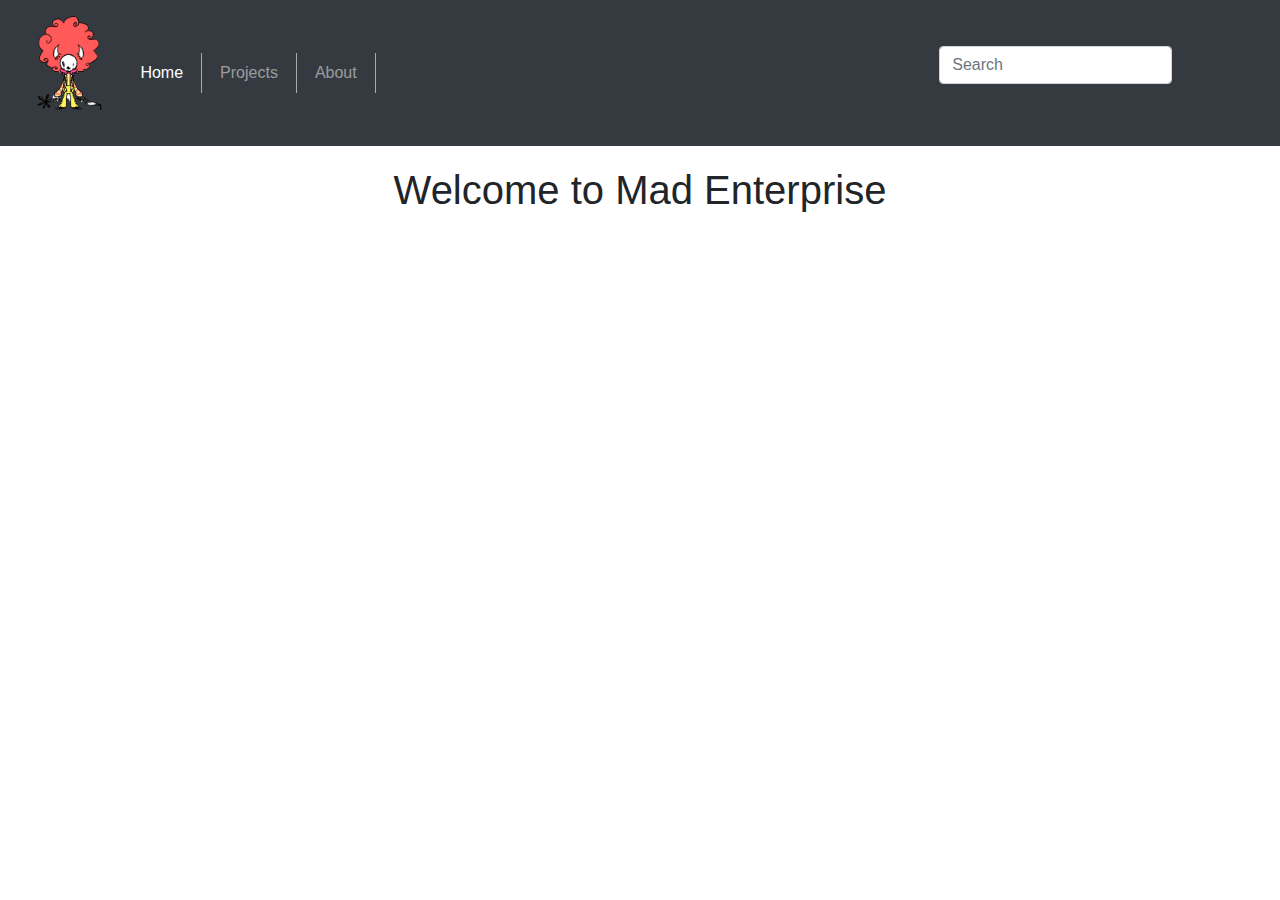
<file: index.html>
<html>
    <head>
        <title>Enter Madness</title>
        <link rel="stylesheet" href="https://cdn.jsdelivr.net/npm/bootstrap@4.0.0/dist/css/bootstrap.min.css" integrity="sha384-Gn5384xqQ1aoWXA+058RXPxPg6fy4IWvTNh0E263XmFcJlSAwiGgFAW/dAiS6JXm" crossorigin="anonymous">
        <style>
            body {
                text-align: center;
            }
            
            .nav-item { /*temporary*/
                border-right: 1px solid #aaa;
            }
            .nav-link {
                margin: 0 10 0 10;
            }
            .container {
                margin-top: 20px;
            }
        </style>
    </head>
    <body>
        <nav class="navbar navbar-expand-md navbar-dark sticky-top bg-dark">
            <div class="container-fluid">
                <img class="navbar-brand" src="media/logo.png"  height="130" alt="">
                <ul class="navbar-nav mr-auto mb-2 mb-md-0">
                    <li class="nav-item">
                        <a class="nav-link active" aria-current="page" href="#">Home</a>
                    </li>
                    <li class="nav-item">
                        <a class="nav-link" href="#">Projects</a>
                    </li>
                    <li class="nav-item">
                        <a class="nav-link" href="projects/respublica/main.html" tabindex="-1" aria-disabled="true">About</a>
                    </li>
                </ul>
                <form class="d-flex">
                    <input class="form-control me-2" type="search" placeholder="Search" aria-label="Search">
                    <button class="btn btn-outline-dark" type="submit">Search</button>
                </form>
            </div>
        </nav>
        <div class="container">
            <h1>Welcome to Mad Enterprise</h1>
        </div>
        <script src="https://code.jquery.com/jquery-3.2.1.slim.min.js" integrity="sha384-KJ3o2DKtIkvYIK3UENzmM7KCkRr/rE9/Qpg6aAZGJwFDMVNA/GpGFF93hXpG5KkN" crossorigin="anonymous"></script>
        <script src="https://cdn.jsdelivr.net/npm/popper.js@1.12.9/dist/umd/popper.min.js" integrity="sha384-ApNbgh9B+Y1QKtv3Rn7W3mgPxhU9K/ScQsAP7hUibX39j7fakFPskvXusvfa0b4Q" crossorigin="anonymous"></script>
        <script src="https://cdn.jsdelivr.net/npm/bootstrap@4.0.0/dist/js/bootstrap.min.js" integrity="sha384-JZR6Spejh4U02d8jOt6vLEHfe/JQGiRRSQQxSfFWpi1MquVdAyjUar5+76PVCmYl" crossorigin="anonymous"></script>
    </body>
</html>
</file>
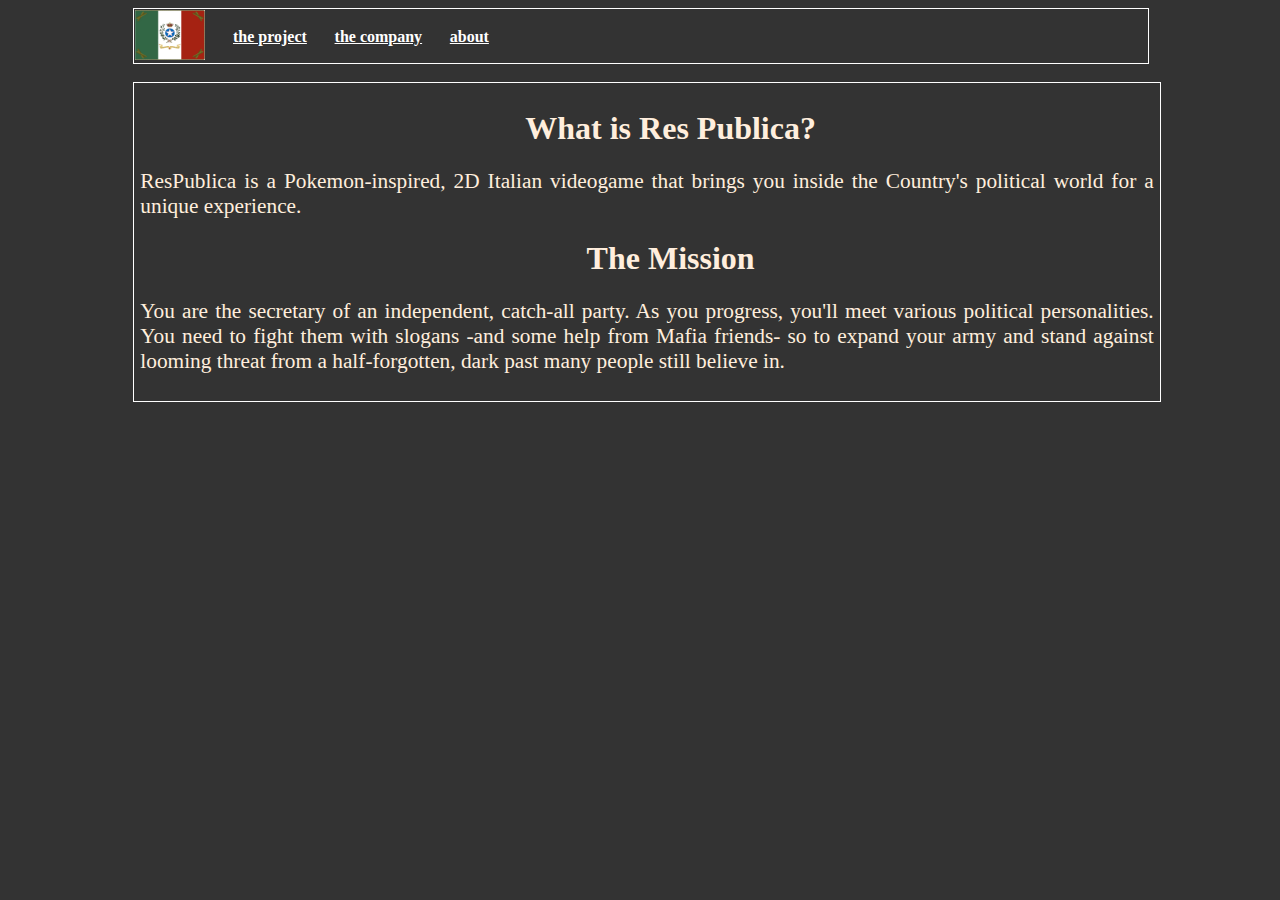
<file: src/about/respublica/index.html>
<!DOCTYPE HTML>
<html>
    <head>
        <meta charset=utf-8>
        <link rel=stylesheet href=stylesheets/n1.css type=text/css>
        <title>Welcome to Res Publica!</title>
    </head>
    <body>
        <div id="header">
            <table>
                <tr>
                    <th><a href="logo.html"><img src="pictures/logo.png" height="50px" width="70px" alt="-- democracy dies in communism --"></a></th>
                    <th><a href="/project.hmtl">the project</a></th>
                    <th><a href="/company.hmtl">the company</a></th>
                    <th><a href="/about.hmtl">about</a></th>
                </tr>
            </table>
        </div>
        <br>
        <div id="main">
            <h1>What is Res Publica?</h1>
            <p>
            ResPublica is a Pokemon-inspired, 2D Italian videogame that brings you inside the Country's political world for a unique experience.
            </p>
            <h1>The Mission</h1>
            <p>You are the secretary of an independent, catch-all party. As you progress, you'll meet various political personalities.
                You need to fight them with slogans -and some help from Mafia friends- so to expand your army and stand against<span style="display:none"> Italy's worst
                living-dead danger in your final battle: IL DVCE.</span>
                 looming threat from a half-forgotten, dark past many people still believe in.
            </p>
        </div>
    </body>
</html>
</file>
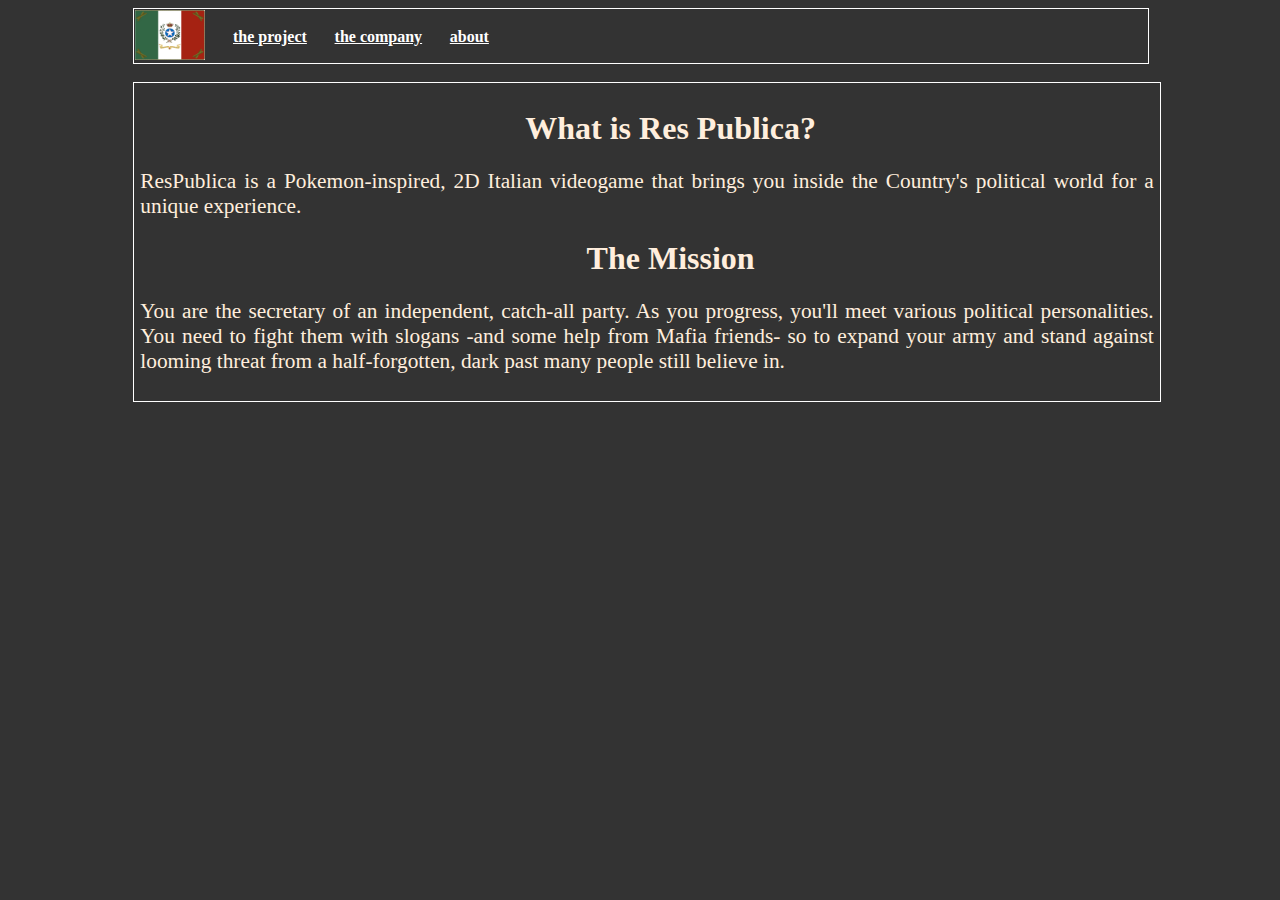
<file: projects/respublica/main.html>
<!DOCTYPE HTML>
<html>
    <head>
        <meta charset=utf-8>
        <link rel=stylesheet href="../../stylesheets/n1.css" type=text/css>
        <title>Welcome to Res Publica!</title>
    </head>
    <body>
        <div id="header">
            <table>
                <tr>
                    <th><a href="logo.html"><img src="..//media/flag.png" height="50px" width="70px" alt="-- democracy dies in communism --"></a></th>
                    <th><a href="/project.hmtl">the project</a></th>
                    <th><a href="/company.hmtl">the company</a></th>
                    <th><a href="/about.hmtl">about</a></th>
                </tr>
            </table>
        </div>
        <br>
        <div id="main">
            <h1>What is Res Publica?</h1>
            <p>
            ResPublica is a Pokemon-inspired, 2D Italian videogame that brings you inside the Country's political world for a unique experience.
            </p>
            <h1>The Mission</h1>
            <p>You are the secretary of an independent, catch-all party. As you progress, you'll meet various political personalities.
                You need to fight them with slogans -and some help from Mafia friends- so to expand your army and stand against<span style="display:none"> Italy's worst
                living-dead danger in your final battle: IL DVCE.</span>
                 looming threat from a half-forgotten, dark past many people still believe in.
            </p>
        </div>
    </body>
</html>
</file>
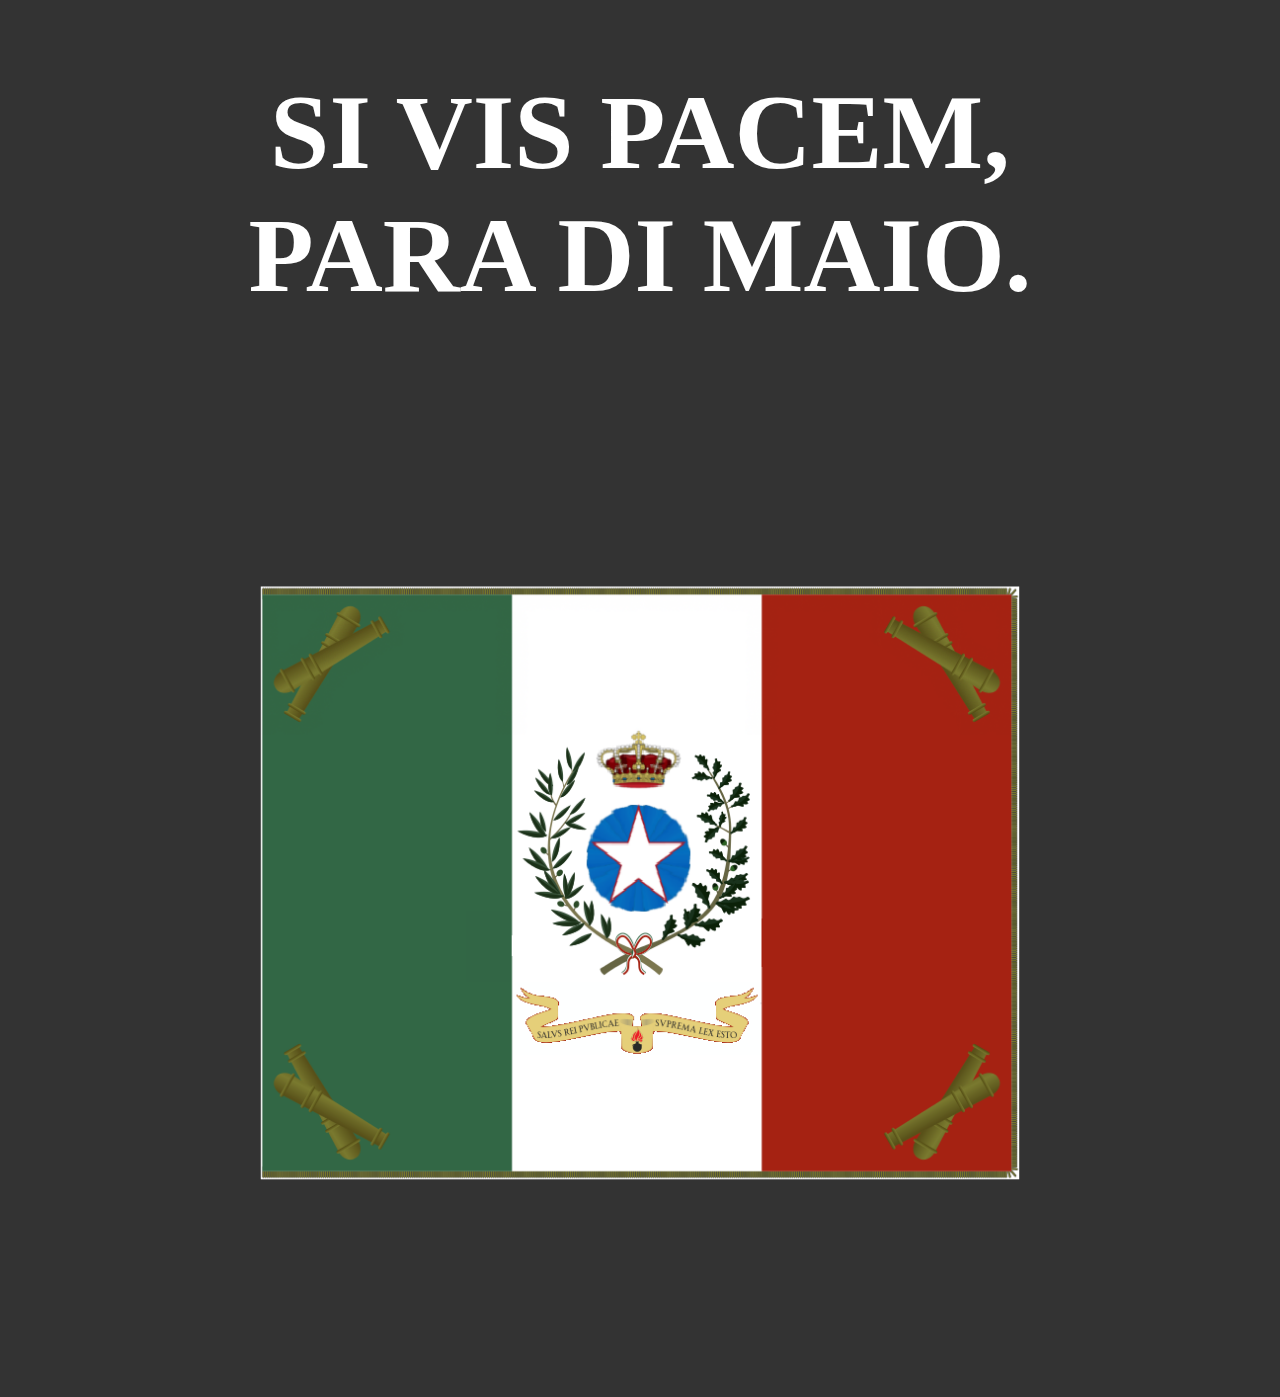
<file: src/about/respublica/logo.html>
<!DOCTYPE HTML>
<html>
    <head>
        <meta charset="utf-8">
        <!--<link rel="stylesheet" href="stylesheets/n1.css" type="text/css">-->
        <title>Logo</title>
        <style>
            body{
                margin-top: 0px;
                text-align: center;
                background-color: #333;
                font-family: impact;
                font-size: 40pt;
                color: #fff;
            }
            img { scale: 0.6;}
        </style>
    </head>
    <body>
        <h1>SI VIS PACEM,<br>PARA DI MAIO.</h1>
        <!--<h1>ماريو دراجي أكبر</h1>-->
        <img src="pictures/logo.png" alt="-- democracy dies in comunism --" height="100%" width="100%" >
    </body>
</html>
</file>
<file: stylesheets/n1.css>
/****Tags styling****/
body{
    font-family: Consolas;
    color: #fed;
    background: #333;
    align-content:center;
    margin-left: 100pt;
    margin-right: 100pt;
    scroll-behavior: auto;
}

h1{
font-size: 24pt;
text-indent: 1.25cm;
}
p{
    text-align: justify;
    font-size: 16pt;
}

table{
/*    border: 2px #fff;*/
    border-spacing: 0pt;
    float: left;
}

th{/*top-clockwise: 2-20-2-2*/
    padding-right: 20pt;
}

a:link{
    color: #fff;
}
a:visited{
    color:#fed;
}
a:hover{
    color:crimson;
}
a:active{
    color:darkkhaki;
}

/****Divs styling****/
#header {
    align-content: center;
    width: 100%;
    height: 54px;
    border: 1px solid #fff;
    padding: 0px;
}

#main{
    text-align: center;
    width: 100%;
    height: auto;
    border: 1px solid #fff;
    padding: 6px;
}

/****Classes styling****/
</file>
<file: src/about/respublica/stylesheets/n1.css>
/****Tags styling****/
body{
    font-family: Consolas;
    color: #fed;
    background: #333;
    align-content:center;
    margin-left: 100pt;
    margin-right: 100pt;
    scroll-behavior: auto;
}

h1{
font-size: 24pt;
text-indent: 1.25cm;
}
p{
    text-align: justify;
    font-size: 16pt;
}

table{
/*    border: 2px #fff;*/
    border-spacing: 0pt;
    float: left;
}

th{/*top-clockwise: 2-20-2-2*/
    padding-right: 20pt;
}

a:link{
    color: #fff;
}
a:visited{
    color:#fed;
}
a:hover{
    color:crimson;
}
a:active{
    color:darkkhaki;
}

/****Divs styling****/
#header {
    align-content: center;
    width: 100%;
    height: 54px;
    border: 1px solid #fff;
    padding: 0px;
}

#main{
    text-align: center;
    width: 100%;
    height: auto;
    border: 1px solid #fff;
    padding: 6px;
}

/****Classes styling****/
</file>
